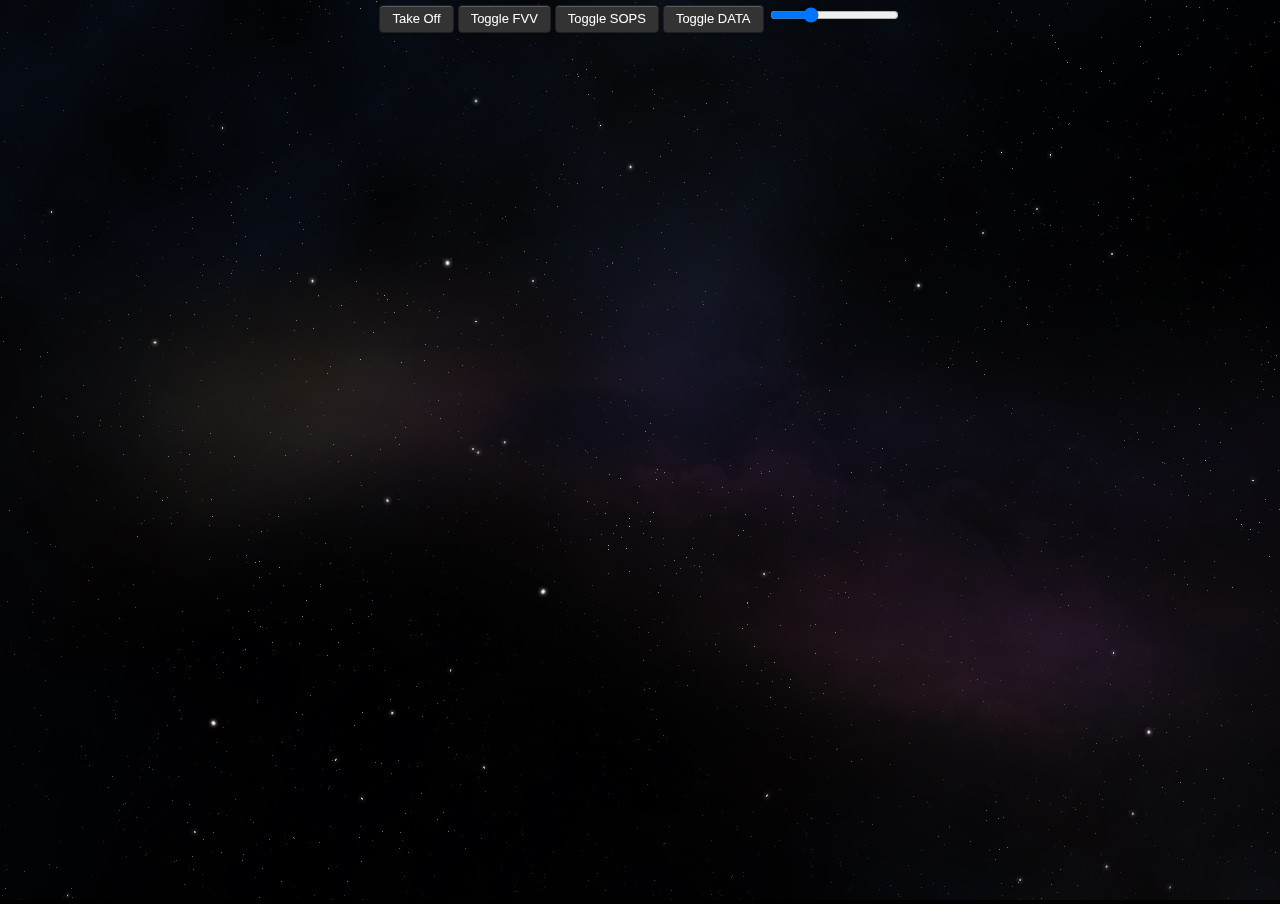
<file: index.html>
<!DOCTYPE html>
<html>

<head>
    <link href="css/style.css" rel="stylesheet" type="text/css">
    <title>Space Sim</title>

    <link rel="shortcut icon" href="/favicon.ico">
    <link rel="icon" sizes="16x16 32x32 64x64" href="/favicon.ico">
    <link rel="icon" type="image/png" sizes="196x196" href="imgs/ico/favicon-192.png">
    <link rel="icon" type="image/png" sizes="160x160" href="imgs/ico/favicon-160.png">
    <link rel="icon" type="image/png" sizes="96x96" href="imgs/ico/favicon-96.png">
    <link rel="icon" type="image/png" sizes="64x64" href="imgs/ico/favicon-64.png">
    <link rel="icon" type="image/png" sizes="32x32" href="imgs/ico/favicon-32.png">
    <link rel="icon" type="image/png" sizes="16x16" href="imgs/ico/favicon-16.png">
    <link rel="apple-touch-icon" href="imgs/ico/favicon-57.png">
    <link rel="apple-touch-icon" sizes="114x114" href="imgs/ico/favicon-114.png">
    <link rel="apple-touch-icon" sizes="72x72" href="imgs/ico/favicon-72.png">
    <link rel="apple-touch-icon" sizes="144x144" href="imgs/ico/favicon-144.png">
    <link rel="apple-touch-icon" sizes="60x60" href="imgs/ico/favicon-60.png">
    <link rel="apple-touch-icon" sizes="120x120" href="imgs/ico/favicon-120.png">
    <link rel="apple-touch-icon" sizes="76x76" href="imgs/ico/favicon-76.png">
    <link rel="apple-touch-icon" sizes="152x152" href="imgs/ico/favicon-152.png">
    <link rel="apple-touch-icon" sizes="180x180" href="imgs/ico/favicon-180.png">
    <meta name="msapplication-TileColor" content="#FFFFFF">
    <meta name="msapplication-TileImage" content="imgs/ico/favicon-144.png">
    <meta name="msapplication-config" content="imgs/ico/browserconfig.xml">
</head>

<body>
    <section id="first">
        <canvas id="playbox"></canvas>
        <toolbar>
            <button onclick="moveNow()">Take Off</button>
            <!--<button onclick="benchMarkStart()">Benchmark</button>
            <button onclick="absoluteObjects[0].applyImpulse(1, 0)">Apply Force</button>
            <button onclick="getGeostationaryOrbit()">Get Geostationary Orbit</button>-->
            <button onclick="toggleFVV(this);" id="FVV" title="Toggle Follow Velocity Vector">Toggle FVV</button>
            <button onclick="toggleSOPS();" id="SOPS" title="Toggle Space Object Positioning System">Toggle SOPS</button>
            <button onclick="$('avionics').toggle();" title="Toggle lower HUD">Toggle DATA</button>
            <input type="range" min="0" max="50" value="15" id="launchVelocity" onchange="launchVelocity = this.value" />
        </toolbar>

        <avionics>
            <orbital>
                <table>
                    <tr>
                        <td>Periapsis</td>
                        <td id="periapsis"></td>
                        <td class="unit">m</td>
                    </tr>

                    <tr>
                        <td>Apoapsis</td>
                        <td id="apoapsis"></td>
                        <td class="unit">m</td>
                    </tr>

                    <tr>
                        <td>Eccentricity</td>
                        <td id="eccentricity"></td>
                        <td class="unit"></td>
                    </tr>


                    <tr>
                        <td>Semi-Major Axis</td>
                        <td id="semimajoraxis"></td>
                        <td class="unit">m</td>
                    </tr>
                    <tr>
                        <td>Semi-Minor Axis</td>
                        <td id="semiminoraxis"></td>
                        <td class="unit">m</td>
                    </tr>

                    <tr>
                        <td>Circular Orbit @</td>
                        <td id="circularOrbitVelocity"></td>
                        <td class="unit">m/s</td>
                    </tr>

                    <tr>
                        <td>Orbital Period</td>
                        <td id="orbitalPeriod"></td>
                        <td class="unit">s</td>
                    </tr>
                </table>
            </orbital>

            <table>
                <tr>

                    <td>GForce</td>
                    <td id="gforce"></td>
                    <td class="unit">G</td>

                    <td>Velocity</td>
                    <td id="speed"></td>
                    <td class="unit">m/s</td>

                    <td>Vertical Speed</td>
                    <td id="verticalSpeed"></td>
                    <td class="unit">m/s</td>
                </tr>
                <tr>

                    <td>Acceleration</td>
                    <td id="acceleration"></td>
                    <td class="unit">m/s<sup>2</sup></td>

                    <td>Velocity Vector</td>
                    <td id="velocityVector"></td>
                    <td class="unit">&deg;</td>

                    <td>Altutide</td>
                    <td id="altitude"></td>
                    <td class="unit">m</td>
                </tr>
                <tr>
                    <td>Escape &Delta;V</td>
                    <td id="escapedV"></td>
                    <td class="unit">m/s</td>


                    <td>Escape Velocity</td>
                    <td id="escapeSpeed"></td>
                    <td class="unit">m/s</td>
                </tr>
            </table>
            </br>
        </avionics>
    </section>
    <!--
    <section>
        <canvas id="canvas" width="800" height="800"></canvas>
    </section>
    -->
    <script src="js/jquery.js"></script>
    <script src="js/core.lib.js"></script>
    <script src="js/draw.js"></script>
    <script src="js/math.js"></script>
    <script src="js/physic.js"></script>
    <script src="js/engine.js"></script>
    <script src="js/body.js"></script>
    <script src="js/body.drawOrbit.js"></script>
    <script src="js/avionix.js"></script>
    <script src="js/joypad.js"></script>

    <script src="js/spacecraft.js"></script>

    <script src="js/main.js"></script>

    <!--<script>
        
        
        var sun = new Image();
        var moon = new Image();
        var earth = new Image();

        function init() {
            sun.src = 'https://mdn.mozillademos.org/files/1456/Canvas_sun.png';
            moon.src = 'https://mdn.mozillademos.org/files/1443/Canvas_moon.png';
            earth.src = 'https://mdn.mozillademos.org/files/1429/Canvas_earth.png';
            window.requestAnimationFrame(draw);
        }

        function draw() {
            var ctx = document.getElementById('canvas').getContext('2d');

            ctx.globalCompositeOperation = 'destination-over';
            ctx.clearRect(0, 0, 800, 800); // clear canvas

            ctx.fillStyle = 'rgba(0,0,0,0.4)';
            ctx.strokeStyle = 'rgba(0,153,255,0.4)';
            ctx.save();
            ctx.translate(400, 400);


            // Earth
            var time = new Date();
            ctx.rotate(((2 * Math.PI) / 60) * time.getSeconds() + ((2 * Math.PI) / 60000) * time.getMilliseconds());
            ctx.translate(350, 0);
            ctx.fillRect(0, -12, 50, 24); // Shadow
            ctx.drawImage(earth, -12, -12);

            // Moon
            ctx.save();
            ctx.rotate(((2 * Math.PI) / 6) * time.getSeconds() + ((2 * Math.PI) / 6000) * time.getMilliseconds());
            ctx.translate(0, 28.5);
            ctx.drawImage(moon, -3.5, -3.5);
            ctx.restore();

            ctx.restore();

            /*
            ctx.beginPath();
            ctx.arc(400, 400, 350, 0, Math.PI * 2, false); // Earth orbit
            ctx.stroke();
            */

            /*ctx.drawImage(sun, 0, 0, 800, 800);*/
            ctx.beginPath();
            ctx.arc(400, 400, 150, 0, Math.PI * 2, false); // Earth orbit
            ctx.fillStyle = 'rgba(255,252,225,0.8)';
            ctx.fill();

            var gradient = ctx.createRadialGradient(400, 400, 200, 400, 400, 0);
            gradient.addColorStop(0, "rgba(255, 255, 255, 0)");
            gradient.addColorStop(1, "rgba(255,252,225,1)");
            //ctx.arc(400, 400, 500, 0, Math.PI * 2, false); // Earth orbit
            ctx.fillStyle = gradient;
            ctx.fillRect(0, 0, 800, 800);

            window.requestAnimationFrame(draw);
        }

        init();
    </script>-->
</body>

</html>
</file>
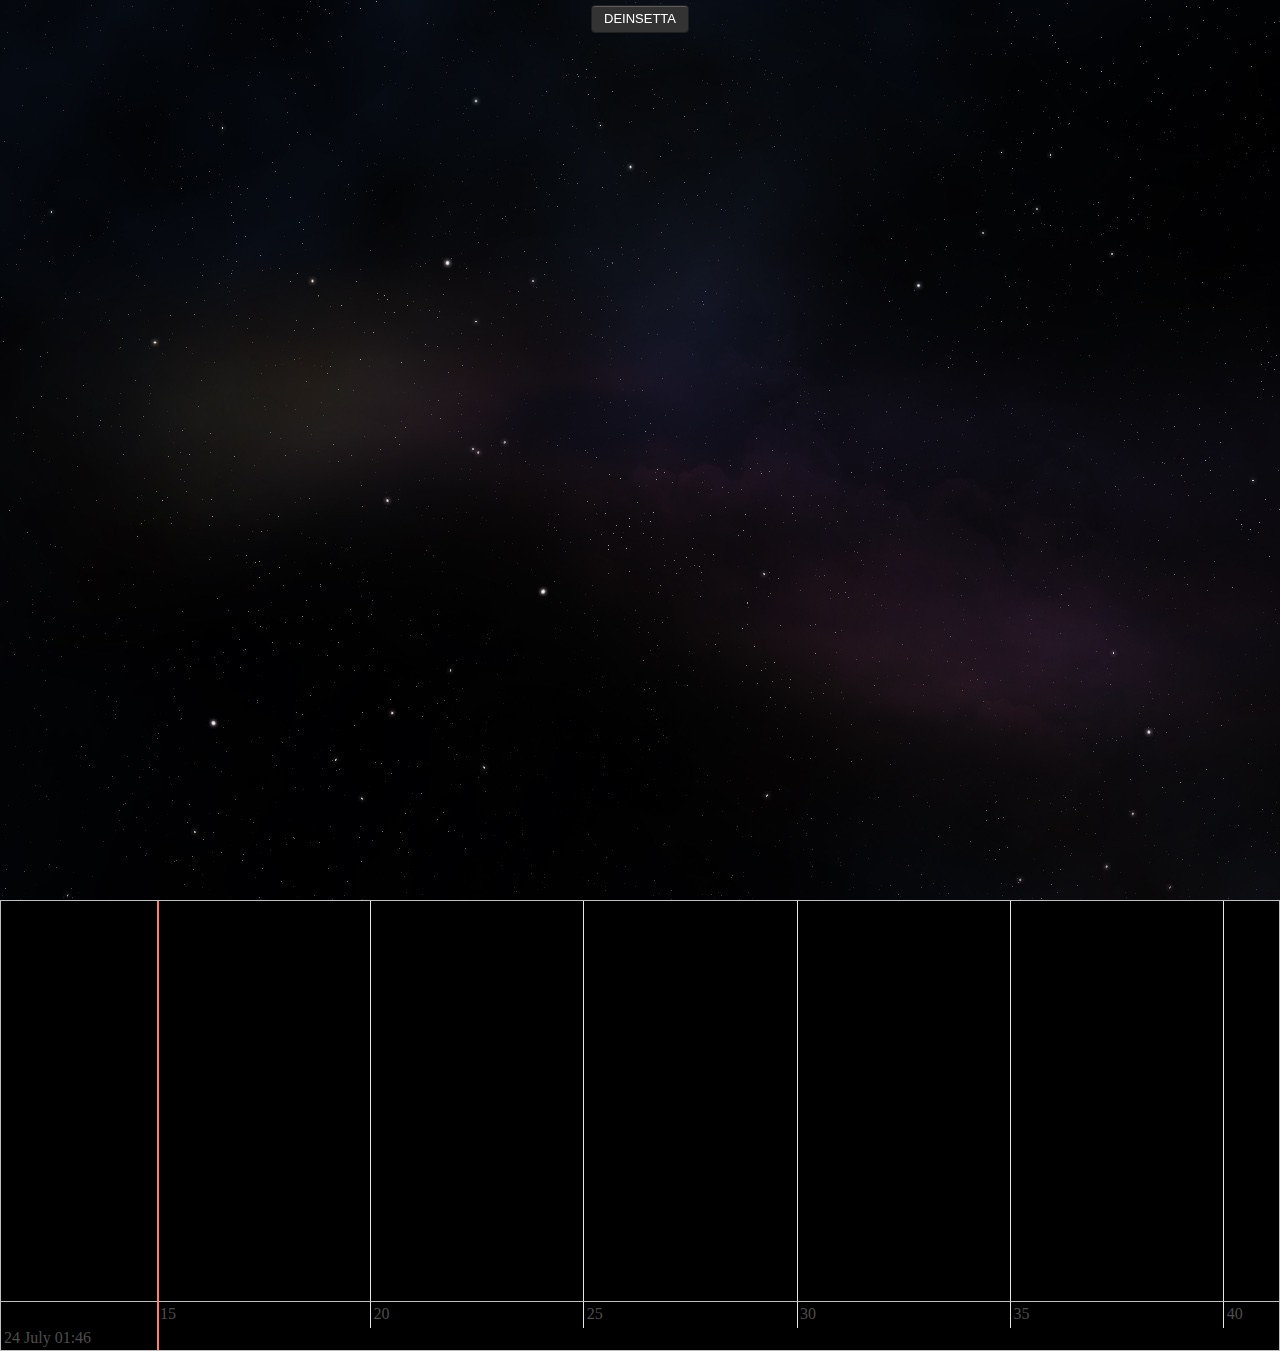
<file: cosmos.html>
<!DOCTYPE html>
<html>

<head>
    <link href="css/style.css" rel="stylesheet" type="text/css">
    <title>Cosmos Sim</title>
</head>

<body>
    <section id="first">
        <canvas id="playbox"></canvas>
        <toolbar>
            <!--<button onclick="moveNow()">Take Off</button>
            <button onclick="benchMarkStart()">Benchmark</button>
            <button onclick="absoluteObjects[0].applyImpulse(1, 0)">Apply Force</button>
            <button onclick="getGeostationaryOrbit()">Get Geostationary Orbit</button>
            <button onclick="toggleFVV(this);" id="FVV" title="Toggle Follow Velocity Vector">Toggle FVV</button>
            <button onclick="toggleSOPS();" id="SOPS" title="Toggle Space Object Positioning System">Toggle SOPS</button>
            <button onclick="$('avionics').toggle();" title="Toggle lower HUD">Toggle DATA</button>
            <button onclick="$('avionics').toggle();" title="Toggle lower HUD">Toggle DATA</button>
            <input type="range" min="0" max="50" value="15" id="launchVelocity" onchange="launchVelocity = this.value"/>
-->
            <button onclick="debug()" title="Toggle lower HUD">DEINSETTA</button>
        </toolbar>

        <avionics>
            <orbital>
                <table>
                    <tr>
                        <td>Periapsis</td>
                        <td id="periapsis"></td>
                        <td class="unit">m</td>
                    </tr>

                    <tr>
                        <td>Apoapsis</td>
                        <td id="apoapsis"></td>
                        <td class="unit">m</td>
                    </tr>

                    <tr>
                        <td>Eccentricity</td>
                        <td id="eccentricity"></td>
                        <td class="unit"></td>
                    </tr>


                    <tr>
                        <td>Semi-Major Axis</td>
                        <td id="semimajoraxis"></td>
                        <td class="unit">m</td>
                    </tr>
                    <tr>
                        <td>Semi-Minor Axis</td>
                        <td id="semiminoraxis"></td>
                        <td class="unit">m</td>
                    </tr>

                    <tr>
                        <td>Circular Orbit @</td>
                        <td id="circularOrbitVelocity"></td>
                        <td class="unit">m/s</td>
                    </tr>

                    <tr>
                        <td>Orbital Period</td>
                        <td id="orbitalPeriod"></td>
                        <td class="unit">s</td>
                    </tr>
                </table>
            </orbital>

            <table>
                <tr>

                    <td>GForce</td>
                    <td id="gforce"></td>
                    <td class="unit">G</td>

                    <td>Velocity</td>
                    <td id="speed"></td>
                    <td class="unit">m/s</td>

                    <td>Vertical Speed</td>
                    <td id="verticalSpeed"></td>
                    <td class="unit">m/s</td>
                </tr>
                <tr>

                    <td>Acceleration</td>
                    <td id="acceleration"></td>
                    <td class="unit">m/s<sup>2</sup></td>

                    <td>Velocity Vector</td>
                    <td id="velocityVector"></td>
                    <td class="unit">&deg;</td>

                    <td>Altutide</td>
                    <td id="altitude"></td>
                    <td class="unit">m</td>
                </tr>
                <tr>
                    <td>Escape &Delta;V</td>
                    <td id="escapedV"></td>
                    <td class="unit">m/s</td>


                    <td>Escape Velocity</td>
                    <td id="escapeSpeed"></td>
                    <td class="unit">m/s</td>
                </tr>
            </table>
            </br>
        </avionics>
    </section>
    <!--
    <section>
        <canvas id="canvas" width="800" height="800"></canvas>
    </section>
    -->
    <script src="js/jquery.js"></script>
    <script src="js/core.lib.js"></script>
    <script src="js/draw.js"></script>
    <script src="js/draw.cosmos.js"></script>
    <script src="js/celestialObjects.js"></script>
    <script src="js/math.js"></script>
    <script src="js/physic.js"></script>
    <script src="js/engine.js"></script>
    <script src="js/body.js"></script>
    <script src="js/body.drawOrbit.js"></script>
    <script src="js/avionix.js"></script>
    <script src="js/joypad.js"></script>

    <script src="js/spacecraft.js"></script>


    <!-- VIS GRAPH -->

    <script src="js/vis/vis.min.js"></script>

    <link href="js/vis/vis.min.css" rel="stylesheet" type="text/css">

    <div id="myChart1" width="1100" height="400"></div>

    <script>
        //var window1 = window.open('chart.html', '1444377001866', 'width=700,height=500,toolbar=0,menubar=0,location=0,status=0,scrollbars=1,resizable=1,left=0,top=0');
        var DELAY = 1000; // delay in ms to add new data points

        var strategy = document.getElementById('myChart1');

        // create a graph2d with an (currently empty) dataset
        var container = document.getElementById('myChart1');
        var dataset = new vis.DataSet();

        var options = {
            start: vis.moment().add(-30, 'seconds'), // changed so its faster
            end: vis.moment(),
            dataAxis: {
                /*
                sleft: {
                    range: {
                        min: -10,
                        max: 10
                    }
                } */
            },
            drawPoints: {
                style: 'circle' // square, circle
            },
            shaded: {
                orientation: 'bottom' // top, bottom
            }
        };
        var graph2d = new vis.Graph2d(container, dataset, options);

        // a function to generate data points
        function y(x) {
            return (Math.sin(x / 2) + Math.cos(x / 4)) * 5;
        }

        function renderStep() {
            // move the window (you can think of different strategies).
            var now = vis.moment();
            var range = graph2d.getWindow();
            var interval = range.end - range.start;
            switch (strategy.value) {
                case 'continuous':
                    // continuously move the window
                    graph2d.setWindow(now - interval, now, {
                        animation: false
                    });
                    requestAnimationFrame(renderStep);
                    break;

                case 'discrete':
                    graph2d.setWindow(now - interval, now, {
                        animation: false
                    });
                    setTimeout(renderStep, DELAY);
                    break;

                default: // 'static'
                    // move the window 90% to the left when now is larger than the end of the window
                    if (now > range.end) {
                        graph2d.setWindow(now - 0.1 * interval, now + 0.9 * interval);
                    }
                    setTimeout(renderStep, DELAY);
                    break;
            }
        }
        renderStep();

        /**
         * Add a new datapoint to the graph
         */
        function addDataPoint(x, y) {
            // add a new data point to the dataset
            var now = vis.moment();
            dataset.add({
                x: now,
                y: y
            });

            // remove all data points which are no longer visible
            var range = graph2d.getWindow();
            var interval = range.end - range.start;
            var oldIds = dataset.getIds({
                filter: function(item) {
                    return item.x < range.start - interval;
                }
            });
            dataset.remove(oldIds);


        }

    </script>

    <script src="js/main.cosmos.js"></script>

    <!-- / VIS GRAPH -->

</body>

</html>
</file>
<file: css/style.css>
@font-face {
    font-family: soviet;
    src: url('../font/Soviet2.ttf');
}
body {
    background-color: black;
    margin: 0;
    color: white;
    overflow: hidden;
}
body.soviet {
    font-family: soviet;
}
canvas {}
#canvas {
    height: 800px;
    width: 800px;
}
#playbox {
    height: 100%;
    width: 100%;
}
section {
    height: 100vh;
    position: relative;
}
#first {
    background-color: black;
    background-image: url('../imgs/stars.jpg');
}
toolbar {
    z-index: 5;
    position: fixed;
    top: 5px;
    left: 20%;
    width: 60%;
    text-align: center;
}
orbital {
    position: fixed;
    top: 0px;
    right: 0;
    font-family: monospace;
    table-layout: fixed;
    width: 20%;
}
avionics {
    z-index: 5;
    right: 0;
    bottom: 0;
    position: fixed;
    table-layout: fixed;
    font-family: monospace;
    display: none;
}
avionics td {
    width: 150px;
}
avionics td.unit {
    width: 50px;
}
#angle2 {
    color: red;
}
#angle {
    color: rgb(0, 255, 255);
}
button,
.btn {
    display: inline-block;
    padding: 4px 12px;
    margin-bottom: 0;
    font-size: 13px;
    line-height: 18px;
    text-align: center;
    vertical-align: middle;
    cursor: pointer;
    color: #333;
    background-color: #333;
    border: 1px solid #1f1f1f;
    color: #fff;
    -webkit-border-radius: 4px;
    -moz-border-radius: 4px;
    border-radius: 4px;
    box-shadow: inset 0 1px 0 rgba(255, 255, 255, 0.12);
    -webkit-box-shadow: inset 0 1px 0 rgba(255, 255, 255, .2), 0 1px 2px rgba(0, 0, 0, .05);
    -moz-box-shadow: inset 0 1px 0 rgba(255, 255, 255, .2), 0 1px 2px rgba(0, 0, 0, .05);
    box-shadow: inset 0 1px 0 rgba(255, 255, 255, .2), 0 1px 2px rgba(0, 0, 0, .05);
}
.soviet button:hover,
.soviet .btn:hover {
    /*background-color: #016dc6;
    border: 1px solid #004883;
    */
    background-color: #d90000;
    border: 1px solid #8b0000;
}
button:hover,
.btn:hover,
.btn.active,
button.active {
    background-color: #016dc6;
    border: 1px solid #004883;
}
@media (max-width: 990px) {
    button,
    .btn {
        padding: 15px 15px;
        font-size: 20px;
        line-height: 18px;
    }
}
</file>
<file: js/vis/vis.min.css>
.vis-background,.vis-labelset,.vis-timeline{overflow:hidden}.vis .overlay{position:absolute;top:0;left:0;width:100%;height:100%;z-index:10}.vis-active{box-shadow:0 0 10px #86d5f8}.vis [class*=span]{min-height:0;width:auto}div.vis-configuration{position:relative;display:block;float:left;font-size:9pt}div.vis-configuration-wrapper{display:block;width:700px}div.vis-configuration.vis-config-option-container{display:block;width:495px;background-color:#fff;border:2px solid #f7f8fa;border-radius:4px;margin-top:20px;left:10px;padding-left:5px}div.vis-configuration.vis-config-button{display:block;width:495px;height:25px;vertical-align:middle;line-height:25px;background-color:#f7f8fa;border:2px solid #ceced0;border-radius:4px;margin-top:20px;left:10px;padding-left:5px;cursor:pointer;margin-bottom:30px}div.vis-configuration.vis-config-button.hover{background-color:#4588e6;border:2px solid #214373;color:#fff}div.vis-configuration.vis-config-item{display:block;float:left;width:495px;height:25px;vertical-align:middle;line-height:25px}div.vis-configuration.vis-config-item.vis-config-s2{left:10px;background-color:#f7f8fa;padding-left:5px;border-radius:3px}div.vis-configuration.vis-config-item.vis-config-s3{left:20px;background-color:#e4e9f0;padding-left:5px;border-radius:3px}div.vis-configuration.vis-config-item.vis-config-s4{left:30px;background-color:#cfd8e6;padding-left:5px;border-radius:3px}div.vis-configuration.vis-config-header{font-size:18px;font-weight:700}div.vis-configuration.vis-config-label{width:90pt;height:25px;line-height:25px}div.vis-configuration.vis-config-label.vis-config-s3{width:110px}div.vis-configuration.vis-config-label.vis-config-s4{width:75pt}div.vis-configuration.vis-config-colorBlock{top:1px;width:30px;height:19px;border:1px solid #444;border-radius:2px;padding:0;margin:0;cursor:pointer}input.vis-configuration.vis-config-checkbox{left:-5px}input.vis-configuration.vis-config-rangeinput{position:relative;top:-5px;width:60px;height:13px;padding:1px;margin:0;pointer-events:none}.vis-panel,.vis-timeline{padding:0;box-sizing:border-box}input.vis-configuration.vis-config-range{-webkit-appearance:none;border:0 solid #fff;background-color:transparent;width:300px;height:20px}input.vis-configuration.vis-config-range::-webkit-slider-runnable-track{width:300px;height:5px;background:#dedede;background:-moz-linear-gradient(top,#dedede 0,#c8c8c8 99%);background:-webkit-gradient(linear,left top,left bottom,color-stop(0,#dedede),color-stop(99%,#c8c8c8));background:-webkit-linear-gradient(top,#dedede 0,#c8c8c8 99%);background:-o-linear-gradient(top,#dedede 0,#c8c8c8 99%);background:-ms-linear-gradient(top,#dedede 0,#c8c8c8 99%);background:linear-gradient(to bottom,#dedede 0,#c8c8c8 99%);filter:progid:DXImageTransform.Microsoft.gradient( startColorstr='#dedede', endColorstr='#c8c8c8', GradientType=0 );border:1px solid #999;box-shadow:#aaa 0 0 3px 0;border-radius:3px}input.vis-configuration.vis-config-range::-webkit-slider-thumb{-webkit-appearance:none;border:1px solid #14334b;height:17px;width:17px;border-radius:50%;background:#3876c2;background:-moz-linear-gradient(top,#3876c2 0,#385380 100%);background:-webkit-gradient(linear,left top,left bottom,color-stop(0,#3876c2),color-stop(100%,#385380));background:-webkit-linear-gradient(top,#3876c2 0,#385380 100%);background:-o-linear-gradient(top,#3876c2 0,#385380 100%);background:-ms-linear-gradient(top,#3876c2 0,#385380 100%);background:linear-gradient(to bottom,#3876c2 0,#385380 100%);filter:progid:DXImageTransform.Microsoft.gradient( startColorstr='#3876c2', endColorstr='#385380', GradientType=0 );box-shadow:#111927 0 0 1px 0;margin-top:-7px}input.vis-configuration.vis-config-range:focus{outline:0}input.vis-configuration.vis-config-range:focus::-webkit-slider-runnable-track{background:#9d9d9d;background:-moz-linear-gradient(top,#9d9d9d 0,#c8c8c8 99%);background:-webkit-gradient(linear,left top,left bottom,color-stop(0,#9d9d9d),color-stop(99%,#c8c8c8));background:-webkit-linear-gradient(top,#9d9d9d 0,#c8c8c8 99%);background:-o-linear-gradient(top,#9d9d9d 0,#c8c8c8 99%);background:-ms-linear-gradient(top,#9d9d9d 0,#c8c8c8 99%);background:linear-gradient(to bottom,#9d9d9d 0,#c8c8c8 99%);filter:progid:DXImageTransform.Microsoft.gradient( startColorstr='#9d9d9d', endColorstr='#c8c8c8', GradientType=0 )}input.vis-configuration.vis-config-range::-moz-range-track{width:300px;height:10px;background:#dedede;background:-moz-linear-gradient(top,#dedede 0,#c8c8c8 99%);background:-webkit-gradient(linear,left top,left bottom,color-stop(0,#dedede),color-stop(99%,#c8c8c8));background:-webkit-linear-gradient(top,#dedede 0,#c8c8c8 99%);background:-o-linear-gradient(top,#dedede 0,#c8c8c8 99%);background:-ms-linear-gradient(top,#dedede 0,#c8c8c8 99%);background:linear-gradient(to bottom,#dedede 0,#c8c8c8 99%);filter:progid:DXImageTransform.Microsoft.gradient( startColorstr='#dedede', endColorstr='#c8c8c8', GradientType=0 );border:1px solid #999;box-shadow:#aaa 0 0 3px 0;border-radius:3px}input.vis-configuration.vis-config-range::-moz-range-thumb{border:none;height:1pc;width:1pc;border-radius:50%;background:#385380}input.vis-configuration.vis-config-range:-moz-focusring{outline:#fff solid 1px;outline-offset:-1px}input.vis-configuration.vis-config-range::-ms-track{width:300px;height:5px;background:0 0;border-color:transparent;border-width:6px 0;color:transparent}input.vis-configuration.vis-config-range::-ms-fill-lower{background:#777;border-radius:10px}input.vis-configuration.vis-config-range::-ms-fill-upper{background:#ddd;border-radius:10px}input.vis-configuration.vis-config-range::-ms-thumb{border:none;height:1pc;width:1pc;border-radius:50%;background:#385380}input.vis-configuration.vis-config-range:focus::-ms-fill-lower{background:#888}input.vis-configuration.vis-config-range:focus::-ms-fill-upper{background:#ccc}.vis-configuration-popup{position:absolute;background:rgba(57,76,89,.85);border:2px solid #f2faff;line-height:30px;height:30px;width:150px;text-align:center;color:#fff;font-size:14px;border-radius:4px;-webkit-transition:opacity .3s ease-in-out;-moz-transition:opacity .3s ease-in-out;transition:opacity .3s ease-in-out}.vis-configuration-popup:after,.vis-configuration-popup:before{left:100%;top:50%;border:solid transparent;content:" ";height:0;width:0;position:absolute;pointer-events:none}.vis-configuration-popup:after{border-color:rgba(136,183,213,0);border-left-color:rgba(57,76,89,.85);border-width:8px;margin-top:-8px}.vis-configuration-popup:before{border-color:rgba(194,225,245,0);border-left-color:#f2faff;border-width:9pt;margin-top:-9pt}.vis-timeline{position:relative;border:1px solid #bfbfbf;margin:0}.vis-panel{position:absolute;margin:0}.vis-panel.vis-bottom,.vis-panel.vis-center,.vis-panel.vis-left,.vis-panel.vis-right,.vis-panel.vis-top{border:1px #bfbfbf}.vis-panel.vis-center,.vis-panel.vis-left,.vis-panel.vis-right{border-top-style:solid;border-bottom-style:solid;overflow:hidden}.vis-panel.vis-bottom,.vis-panel.vis-center,.vis-panel.vis-top{border-left-style:solid;border-right-style:solid}.vis-panel>.vis-content{position:relative}.vis-panel .vis-shadow{position:absolute;width:100%;height:1px;box-shadow:0 0 10px rgba(0,0,0,.8)}.vis-itemset,.vis-labelset,.vis-labelset .vis-label{position:relative;box-sizing:border-box}.vis-panel .vis-shadow.vis-top{top:-1px;left:0}.vis-panel .vis-shadow.vis-bottom{bottom:-1px;left:0}.vis-labelset .vis-label{left:0;top:0;width:100%;color:#4d4d4d;border-bottom:1px solid #bfbfbf}.vis-labelset .vis-label.draggable{cursor:pointer}.vis-labelset .vis-label:last-child{border-bottom:none}.vis-labelset .vis-label .vis-inner{display:inline-block;padding:5px}.vis-labelset .vis-label .vis-inner.vis-hidden{padding:0}.vis-itemset{padding:0;margin:0}.vis-itemset .vis-background,.vis-itemset .vis-foreground{position:absolute;width:100%;height:100%;overflow:visible}.vis-axis{position:absolute;width:100%;height:0;left:0;z-index:1}.vis-foreground .vis-group{position:relative;box-sizing:border-box;border-bottom:1px solid #bfbfbf}.vis-foreground .vis-group:last-child{border-bottom:none}.vis-overlay{position:absolute;top:0;left:0;width:100%;height:100%;z-index:10}.vis-item{position:absolute;color:#1A1A1A;border-color:#97B0F8;border-width:1px;background-color:#D5DDF6;display:inline-block}.vis-item.vis-point.vis-selected,.vis-item.vis-selected{background-color:#FFF785}.vis-item.vis-selected{border-color:#FFC200;z-index:2}.vis-editable.vis-selected{cursor:move}.vis-item.vis-box{text-align:center;border-style:solid;border-radius:2px}.vis-item.vis-point{background:0 0}.vis-item.vis-dot{position:absolute;padding:0;border-width:4px;border-style:solid;border-radius:4px}.vis-item.vis-range{border-style:solid;border-radius:2px;box-sizing:border-box}.vis-item.vis-background{border:none;background-color:rgba(213,221,246,.4);box-sizing:border-box;padding:0;margin:0}.vis-item .vis-item-overflow{position:relative;width:100%;height:100%;padding:0;margin:0;overflow:hidden}.vis-item.vis-range .vis-item-content{position:relative;display:inline-block}.vis-item.vis-background .vis-item-content{position:absolute;display:inline-block}.vis-item.vis-line{padding:0;position:absolute;width:0;border-left-width:1px;border-left-style:solid}.vis-item .vis-item-content{white-space:nowrap;box-sizing:border-box;padding:5px}.vis-item .vis-delete{background:url(img/timeline/delete.png) center no-repeat;position:absolute;width:24px;height:24px;top:-4px;right:-24px;cursor:pointer}.vis-item.vis-range .vis-drag-left{position:absolute;width:24px;max-width:20%;min-width:2px;height:100%;top:0;left:-4px;cursor:w-resize}.vis-item.vis-range .vis-drag-right{position:absolute;width:24px;max-width:20%;min-width:2px;height:100%;top:0;right:-4px;cursor:e-resize}.vis-time-axis{position:relative;overflow:hidden}.vis-time-axis.vis-foreground{top:0;left:0;width:100%}.vis-time-axis.vis-background{position:absolute;top:0;left:0;width:100%;height:100%}.vis-time-axis .vis-text{position:absolute;color:#4d4d4d;padding:3px;overflow:hidden;box-sizing:border-box;white-space:nowrap}.vis-time-axis .vis-text.vis-measure{position:absolute;padding-left:0;padding-right:0;margin-left:0;margin-right:0;visibility:hidden}.vis-time-axis .vis-grid.vis-vertical{position:absolute;border-left:1px solid}.vis-time-axis .vis-grid.vis-minor{border-color:#e5e5e5}.vis-time-axis .vis-grid.vis-major{border-color:#bfbfbf}.vis-current-time{background-color:#FF7F6E;width:2px;z-index:1}.vis-custom-time{background-color:#6E94FF;width:2px;cursor:move;z-index:1}div.vis-network div.vis-close,div.vis-network div.vis-edit-mode div.vis-button,div.vis-network div.vis-manipulation div.vis-button{cursor:pointer;-webkit-user-select:none;-moz-user-select:none;-ms-user-select:none;-webkit-touch-callout:none;-khtml-user-select:none}.vis-panel.vis-background.vis-horizontal .vis-grid.vis-horizontal{position:absolute;width:100%;height:0;border-bottom:1px solid}.vis-panel.vis-background.vis-horizontal .vis-grid.vis-minor{border-color:#e5e5e5}.vis-panel.vis-background.vis-horizontal .vis-grid.vis-major{border-color:#bfbfbf}.vis-data-axis .vis-y-axis.vis-major{width:100%;position:absolute;color:#4d4d4d;white-space:nowrap}.vis-data-axis .vis-y-axis.vis-major.vis-measure{padding:0;margin:0;border:0;visibility:hidden;width:auto}.vis-data-axis .vis-y-axis.vis-minor{position:absolute;width:100%;color:#bebebe;white-space:nowrap}.vis-data-axis .vis-y-axis.vis-minor.vis-measure{padding:0;margin:0;border:0;visibility:hidden;width:auto}.vis-data-axis .vis-y-axis.vis-title{position:absolute;color:#4d4d4d;white-space:nowrap;bottom:20px;text-align:center}.vis-data-axis .vis-y-axis.vis-title.vis-measure{padding:0;margin:0;visibility:hidden;width:auto}.vis-data-axis .vis-y-axis.vis-title.vis-left{bottom:0;-webkit-transform-origin:left top;-moz-transform-origin:left top;-ms-transform-origin:left top;-o-transform-origin:left top;transform-origin:left bottom;-webkit-transform:rotate(-90deg);-moz-transform:rotate(-90deg);-ms-transform:rotate(-90deg);-o-transform:rotate(-90deg);transform:rotate(-90deg)}.vis-data-axis .vis-y-axis.vis-title.vis-right{bottom:0;-webkit-transform-origin:right bottom;-moz-transform-origin:right bottom;-ms-transform-origin:right bottom;-o-transform-origin:right bottom;transform-origin:right bottom;-webkit-transform:rotate(90deg);-moz-transform:rotate(90deg);-ms-transform:rotate(90deg);-o-transform:rotate(90deg);transform:rotate(90deg)}.vis-legend{background-color:rgba(247,252,255,.65);padding:5px;border:1px solid #b3b3b3;box-shadow:2px 2px 10px rgba(154,154,154,.55)}.vis-legend-text{white-space:nowrap;display:inline-block}.vis-graph-group0{fill:#4f81bd;fill-opacity:0;stroke-width:2px;stroke:#4f81bd}.vis-graph-group1{fill:#f79646;fill-opacity:0;stroke-width:2px;stroke:#f79646}.vis-graph-group2{fill:#8c51cf;fill-opacity:0;stroke-width:2px;stroke:#8c51cf}.vis-graph-group3{fill:#75c841;fill-opacity:0;stroke-width:2px;stroke:#75c841}.vis-graph-group4{fill:#ff0100;fill-opacity:0;stroke-width:2px;stroke:#ff0100}.vis-graph-group5{fill:#37d8e6;fill-opacity:0;stroke-width:2px;stroke:#37d8e6}.vis-graph-group6{fill:#042662;fill-opacity:0;stroke-width:2px;stroke:#042662}.vis-graph-group7{fill:#00ff26;fill-opacity:0;stroke-width:2px;stroke:#00ff26}.vis-graph-group8{fill:#f0f;fill-opacity:0;stroke-width:2px;stroke:#f0f}.vis-graph-group9{fill:#8f3938;fill-opacity:0;stroke-width:2px;stroke:#8f3938}.vis-timeline .vis-fill{fill-opacity:.1;stroke:none}.vis-timeline .vis-bar{fill-opacity:.5;stroke-width:1px}.vis-timeline .vis-point{stroke-width:2px;fill-opacity:1}.vis-timeline .vis-legend-background{stroke-width:1px;fill-opacity:.9;fill:#fff;stroke:#c2c2c2}.vis-timeline .vis-outline{stroke-width:1px;fill-opacity:1;fill:#fff;stroke:#e5e5e5}.vis-timeline .vis-icon-fill{fill-opacity:.3;stroke:none}div.vis-network div.vis-manipulation{border-width:0;border-bottom:1px;border-style:solid;border-color:#d6d9d8;background:#fff;background:-moz-linear-gradient(top,#fff 0,#fcfcfc 48%,#fafafa 50%,#fcfcfc 100%);background:-webkit-gradient(linear,left top,left bottom,color-stop(0,#fff),color-stop(48%,#fcfcfc),color-stop(50%,#fafafa),color-stop(100%,#fcfcfc));background:-webkit-linear-gradient(top,#fff 0,#fcfcfc 48%,#fafafa 50%,#fcfcfc 100%);background:-o-linear-gradient(top,#fff 0,#fcfcfc 48%,#fafafa 50%,#fcfcfc 100%);background:-ms-linear-gradient(top,#fff 0,#fcfcfc 48%,#fafafa 50%,#fcfcfc 100%);background:linear-gradient(to bottom,#fff 0,#fcfcfc 48%,#fafafa 50%,#fcfcfc 100%);filter:progid:DXImageTransform.Microsoft.gradient( startColorstr='#ffffff', endColorstr='#fcfcfc', GradientType=0 );padding-top:4px;position:absolute;left:0;top:0;width:100%;height:28px}div.vis-network div.vis-edit-mode{position:absolute;left:0;top:5px;height:30px}div.vis-network div.vis-close{position:absolute;right:0;top:0;width:30px;height:30px;background-position:20px 3px;background-repeat:no-repeat;background-image:url(img/network/cross.png);user-select:none}div.vis-network div.vis-close:hover{opacity:.6}div.vis-network div.vis-edit-mode div.vis-button,div.vis-network div.vis-manipulation div.vis-button{float:left;font-family:verdana;font-size:9pt;-moz-border-radius:15px;border-radius:15px;display:inline-block;background-position:0 0;background-repeat:no-repeat;height:24px;margin-left:10px;padding:0 8px;user-select:none}div.vis-network div.vis-manipulation div.vis-button:hover{box-shadow:1px 1px 8px rgba(0,0,0,.2)}div.vis-network div.vis-manipulation div.vis-button:active{box-shadow:1px 1px 8px rgba(0,0,0,.5)}div.vis-network div.vis-manipulation div.vis-button.vis-back{background-image:url(img/network/backIcon.png)}div.vis-network div.vis-manipulation div.vis-button.vis-none:hover{box-shadow:1px 1px 8px transparent;cursor:default}div.vis-network div.vis-manipulation div.vis-button.vis-none:active{box-shadow:1px 1px 8px transparent}div.vis-network div.vis-manipulation div.vis-button.vis-none{padding:0}div.vis-network div.vis-manipulation div.notification{margin:2px;font-weight:700}div.vis-network div.vis-manipulation div.vis-button.vis-add{background-image:url(img/network/addNodeIcon.png)}div.vis-network div.vis-edit-mode div.vis-button.vis-edit,div.vis-network div.vis-manipulation div.vis-button.vis-edit{background-image:url(img/network/editIcon.png)}div.vis-network div.vis-edit-mode div.vis-button.vis-edit.vis-edit-mode{background-color:#fcfcfc;border:1px solid #ccc}div.vis-network div.vis-manipulation div.vis-button.vis-connect{background-image:url(img/network/connectIcon.png)}div.vis-network div.vis-manipulation div.vis-button.vis-delete{background-image:url(img/network/deleteIcon.png)}div.vis-network div.vis-edit-mode div.vis-label,div.vis-network div.vis-manipulation div.vis-label{margin:0 0 0 23px;line-height:25px}div.vis-network div.vis-manipulation div.vis-separator-line{float:left;display:inline-block;width:1px;height:21px;background-color:#bdbdbd;margin:0 7px 0 15px}div.vis-network-tooltip{position:absolute;visibility:hidden;padding:5px;white-space:nowrap;font-family:verdana;font-size:14px;font-color:#000;background-color:#f5f4ed;-moz-border-radius:3px;-webkit-border-radius:3px;border-radius:3px;border:1px solid #808074;box-shadow:3px 3px 10px rgba(0,0,0,.2);pointer-events:none}div.vis-network div.vis-navigation div.vis-button{width:34px;height:34px;-moz-border-radius:17px;border-radius:17px;position:absolute;display:inline-block;background-position:2px 2px;background-repeat:no-repeat;cursor:pointer;-webkit-touch-callout:none;-webkit-user-select:none;-khtml-user-select:none;-moz-user-select:none;-ms-user-select:none;user-select:none}div.vis-network div.vis-navigation div.vis-button:hover{box-shadow:0 0 3px 3px rgba(56,207,21,.3)}div.vis-network div.vis-navigation div.vis-button:active{box-shadow:0 0 1px 3px rgba(56,207,21,.95)}div.vis-network div.vis-navigation div.vis-button.vis-up{background-image:url(img/network/upArrow.png);bottom:50px;left:55px}div.vis-network div.vis-navigation div.vis-button.vis-down{background-image:url(img/network/downArrow.png);bottom:10px;left:55px}div.vis-network div.vis-navigation div.vis-button.vis-left{background-image:url(img/network/leftArrow.png);bottom:10px;left:15px}div.vis-network div.vis-navigation div.vis-button.vis-right{background-image:url(img/network/rightArrow.png);bottom:10px;left:95px}div.vis-network div.vis-navigation div.vis-button.vis-zoomIn{background-image:url(img/network/plus.png);bottom:10px;right:15px}div.vis-network div.vis-navigation div.vis-button.vis-zoomOut{background-image:url(img/network/minus.png);bottom:10px;right:55px}div.vis-network div.vis-navigation div.vis-button.vis-zoomExtends{background-image:url(img/network/zoomExtends.png);bottom:50px;right:15px}div.vis-color-picker{position:absolute;margin-top:-140px;margin-left:30px;width:293px;height:425px;padding:10px;border-radius:15px;background-color:#fff;display:none;box-shadow:rgba(0,0,0,.5) 0 0 10px 0}div.vis-color-picker div.vis-arrow{position:absolute;top:147px;left:5px}div.vis-color-picker div.vis-arrow:after,div.vis-color-picker div.vis-arrow:before{right:100%;top:50%;border:solid transparent;content:" ";height:0;width:0;position:absolute;pointer-events:none}div.vis-color-picker div.vis-arrow:after{border-color:rgba(255,255,255,0);border-right-color:#fff;border-width:30px;margin-top:-30px}div.vis-color-picker div.vis-color{position:absolute;width:289px;height:289px;cursor:pointer}div.vis-color-picker div.vis-brightness{position:absolute;top:313px}div.vis-color-picker div.vis-opacity{position:absolute;top:350px}div.vis-color-picker div.vis-selector{position:absolute;top:137px;left:137px;width:15px;height:15px;border-radius:15px;border:1px solid #fff;background:#4c4c4c;background:-moz-linear-gradient(top,#4c4c4c 0,#595959 12%,#666 25%,#474747 39%,#2c2c2c 50%,#000 51%,#111 60%,#2b2b2b 76%,#1c1c1c 91%,#131313 100%);background:-webkit-gradient(linear,left top,left bottom,color-stop(0,#4c4c4c),color-stop(12%,#595959),color-stop(25%,#666),color-stop(39%,#474747),color-stop(50%,#2c2c2c),color-stop(51%,#000),color-stop(60%,#111),color-stop(76%,#2b2b2b),color-stop(91%,#1c1c1c),color-stop(100%,#131313));background:-webkit-linear-gradient(top,#4c4c4c 0,#595959 12%,#666 25%,#474747 39%,#2c2c2c 50%,#000 51%,#111 60%,#2b2b2b 76%,#1c1c1c 91%,#131313 100%);background:-o-linear-gradient(top,#4c4c4c 0,#595959 12%,#666 25%,#474747 39%,#2c2c2c 50%,#000 51%,#111 60%,#2b2b2b 76%,#1c1c1c 91%,#131313 100%);background:-ms-linear-gradient(top,#4c4c4c 0,#595959 12%,#666 25%,#474747 39%,#2c2c2c 50%,#000 51%,#111 60%,#2b2b2b 76%,#1c1c1c 91%,#131313 100%);background:linear-gradient(to bottom,#4c4c4c 0,#595959 12%,#666 25%,#474747 39%,#2c2c2c 50%,#000 51%,#111 60%,#2b2b2b 76%,#1c1c1c 91%,#131313 100%);filter:progid:DXImageTransform.Microsoft.gradient( startColorstr='#4c4c4c', endColorstr='#131313', GradientType=0 )}div.vis-color-picker div.vis-initial-color,div.vis-color-picker div.vis-new-color{width:140px;height:20px;top:380px;font-size:10px;color:rgba(0,0,0,.4);line-height:20px;position:absolute;vertical-align:middle}div.vis-color-picker div.vis-new-color{border:1px solid rgba(0,0,0,.1);border-radius:5px;left:159px;text-align:right;padding-right:2px}div.vis-color-picker div.vis-initial-color{border:1px solid rgba(0,0,0,.1);border-radius:5px;left:10px;text-align:left;padding-left:2px}div.vis-color-picker div.vis-label{position:absolute;width:300px;left:10px}div.vis-color-picker div.vis-label.vis-brightness{top:300px}div.vis-color-picker div.vis-label.vis-opacity{top:338px}div.vis-color-picker div.vis-button{position:absolute;width:68px;height:25px;border-radius:10px;vertical-align:middle;text-align:center;line-height:25px;top:410px;border:2px solid #d9d9d9;background-color:#f7f7f7;cursor:pointer}div.vis-color-picker div.vis-button.vis-cancel{left:5px}div.vis-color-picker div.vis-button.vis-load{left:82px}div.vis-color-picker div.vis-button.vis-apply{left:159px}div.vis-color-picker div.vis-button.vis-save{left:236px}div.vis-color-picker input.vis-range{width:290px;height:20px}
</file>
